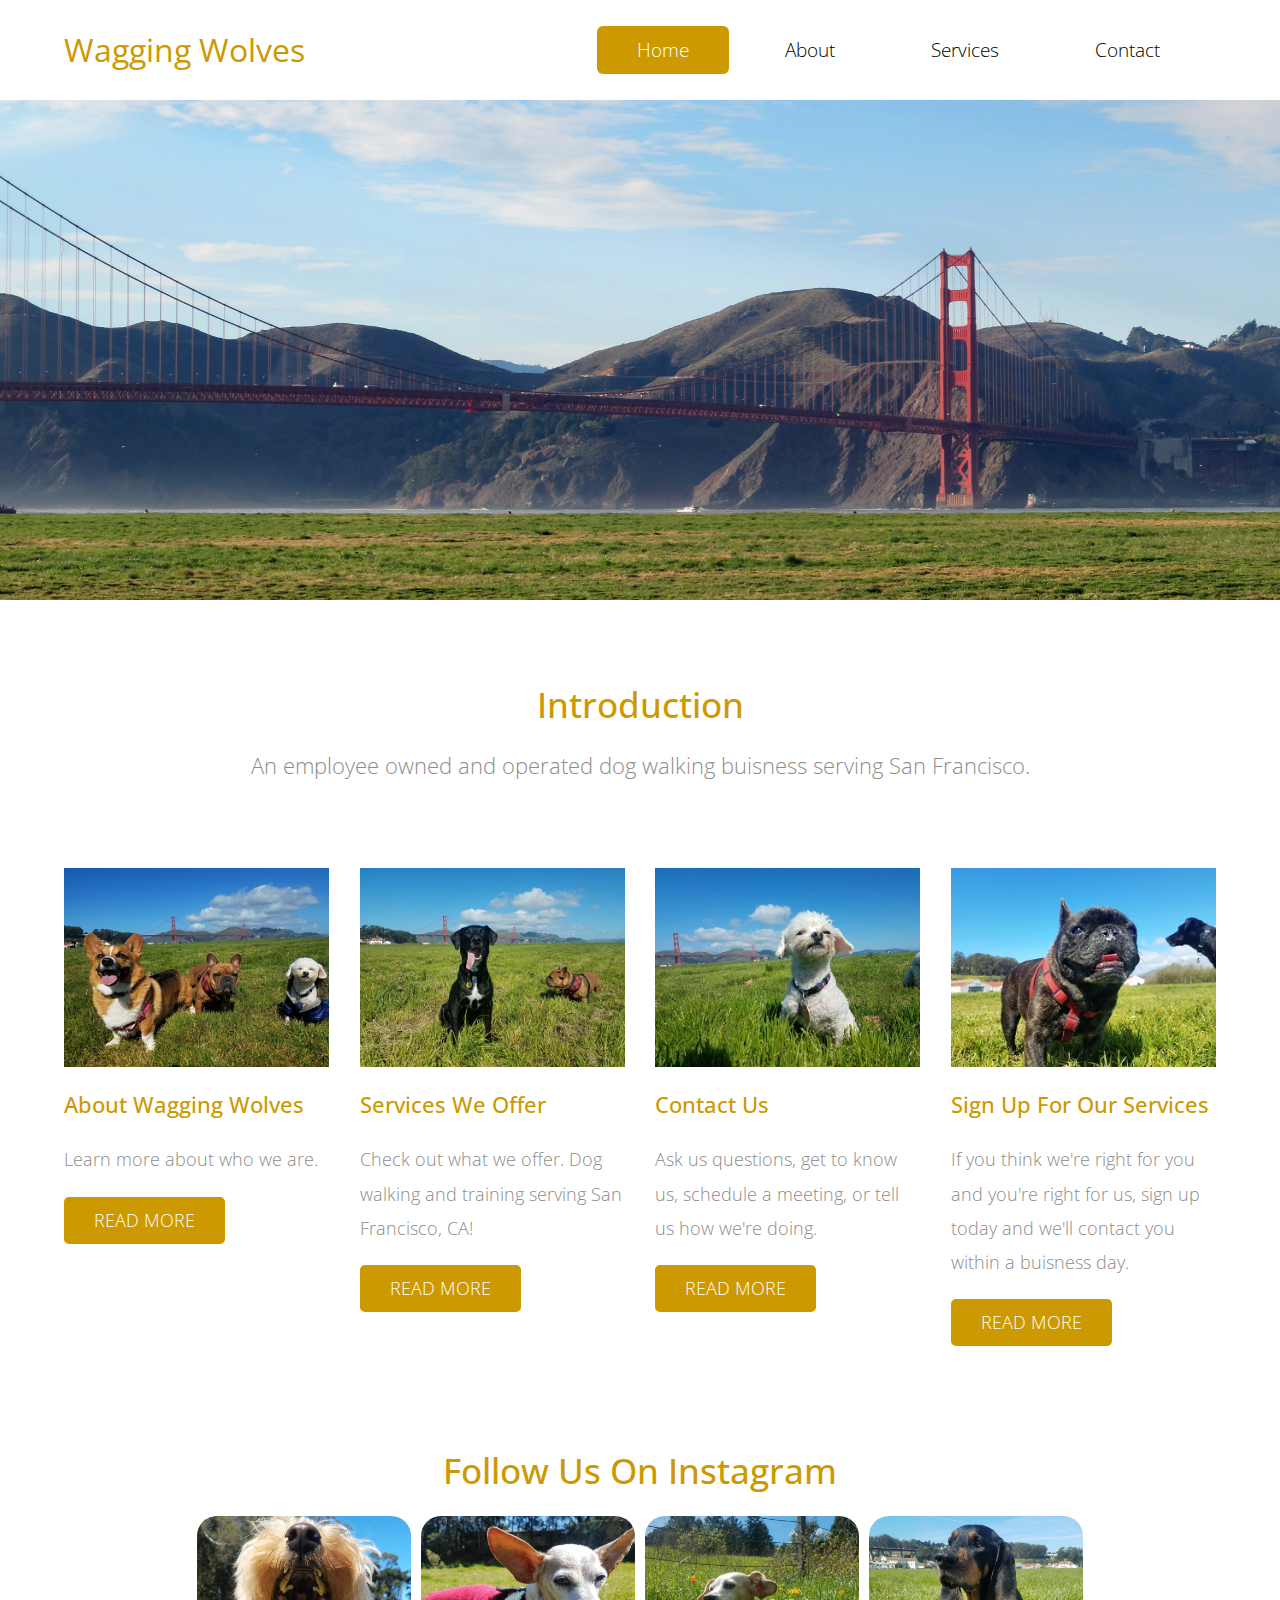
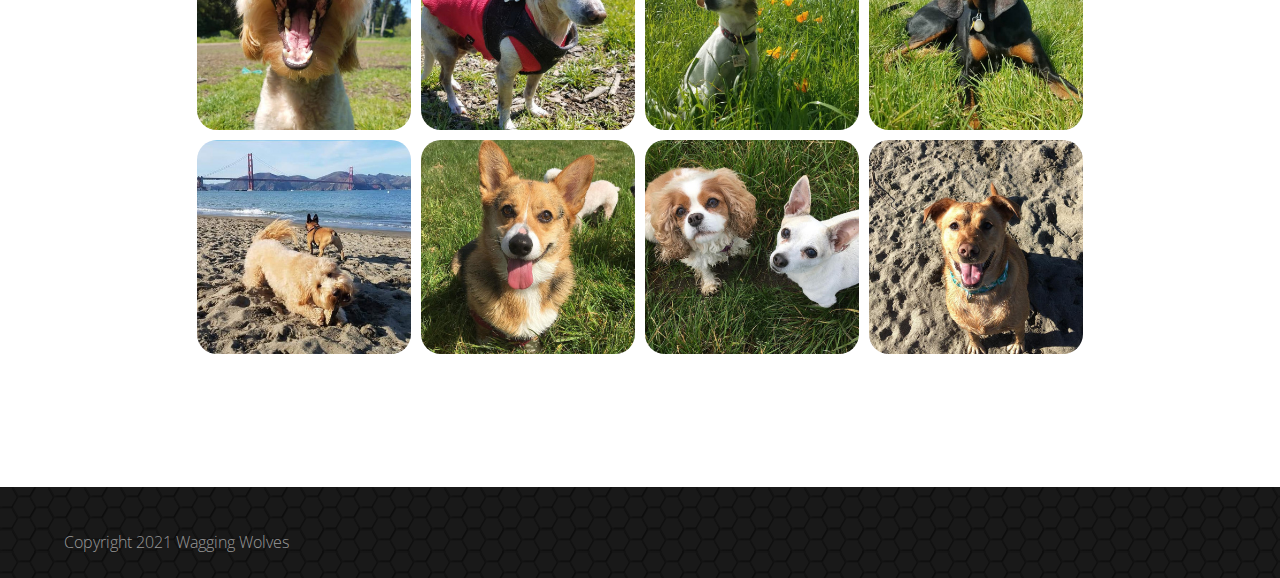
<file: index.html>
<!DOCTYPE html>
<html>
<head>
    <meta charset="utf-8">
    <meta http-equiv="X-UA-Compatible" content="IE=edge">
    <meta name="viewport" content="width=device-width, initial-scale=1">

    <title>Wagging Wolves</title>
<!--
Classic Template
http://www.templatemo.com/tm-488-classic
-->
    <!-- load stylesheets -->
    <link rel="stylesheet" href="https://fonts.googleapis.com/css?family=Open+Sans:300,400">  <!-- Google web font "Open Sans" -->
    <link rel="stylesheet" href="css/bootstrap.min.css">                                      <!-- Bootstrap style -->
    <link rel="stylesheet" href="css/templatemo-style.css">                                   <!-- Templatemo style -->
    <link rel="stylesheet" href="https://use.fontawesome.com/releases/v5.8.0/css/all.css" integrity="sha384-Mmxa0mLqhmOeaE8vgOSbKacftZcsNYDjQzuCOm6D02luYSzBG8vpaOykv9lFQ51Y" crossorigin="anonymous">


    <!-- HTML5 shim and Respond.js for IE8 support of HTML5 elements and media queries -->
    <!-- WARNING: Respond.js doesn't work if you view the page via file:// -->
        <!--[if lt IE 9]>
          <script src="https://oss.maxcdn.com/html5shiv/3.7.2/html5shiv.min.js"></script>
          <script src="https://oss.maxcdn.com/respond/1.4.2/respond.min.js"></script>
          <![endif]-->
</head>

    <body>

        <div class="tm-header">
            <div class="container-fluid">
                <div class="tm-header-inner">
                    <a href="#" class="navbar-brand tm-site-name"><i class="fas fa-paw"></i> Wagging Wolves</a>

                    <!-- navbar -->
                    <nav class="navbar tm-main-nav">

                        <button class="navbar-toggler hidden-md-up" type="button" data-toggle="collapse" data-target="#tmNavbar">
                            &#9776;
                        </button>

                        <div class="collapse navbar-toggleable-sm" id="tmNavbar">
                            <ul class="nav navbar-nav">
                                <li class="nav-item active">
                                    <a href="index.html" class="nav-link">Home</a>
                                </li>
                                <li class="nav-item">
                                    <a href="about.html" class="nav-link">About</a>
                                </li>
                                <li class="nav-item">
                                    <a href="services.html" class="nav-link">Services</a>
                                </li>
                                <li class="nav-item">
                                    <a href="contact.html" class="nav-link">Contact</a>
                                </li>
                            </ul>
                        </div>

                    </nav>

                </div>
            </div>
        </div>

        <div class="tm-home-img-container">
            <img src="img/tm-home-img.jpg" alt="Image" class="hidden-lg-up img-fluid">
        </div>

        <section class="tm-section">
            <div class="container-fluid">
                <div class="row">
                    <div class="col-xs-12 col-sm-12 col-md-12 col-lg-12 text-xs-center">
                        <h2 class="tm-gold-text tm-title">Introduction</h2>
                        <p class="tm-subtitle">An employee owned and operated dog walking buisness serving San Francisco.</p>
                    </div>
                </div>
                <div class="row">
                    <div class="col-xs-12 col-sm-6 col-md-6 col-lg-3 col-xl-3">

                        <div class="tm-content-box">
                            <img src="img/dog_310x232_1.jpg" alt="Image" class="tm-margin-b-20 img-fluid">
                            <h4 class="tm-margin-b-20 tm-gold-text">About Wagging Wolves</h4>
                            <p class="tm-margin-b-20">Learn more about who we are.</p>
                            <a href="/about.html" class="tm-btn text-uppercase">Read More</a>
                        </div>

                    </div>

                    <div class="col-xs-12 col-sm-6 col-md-6 col-lg-3 col-xl-3">

                        <div class="tm-content-box">
                            <img src="img/dog_310x232_2.jpg" alt="Image" class="tm-margin-b-20 img-fluid">
                            <h4 class="tm-margin-b-20 tm-gold-text">Services We Offer</h4>
                            <p class="tm-margin-b-20">Check out what we offer. Dog walking and training serving San Francisco, CA! </p>
                            <a href="/services.html" class="tm-btn text-uppercase">Read More</a>
                        </div>

                    </div>

                    <div class="col-xs-12 col-sm-6 col-md-6 col-lg-3 col-xl-3">

                        <div class="tm-content-box">
                            <img src="img/dog_310x232_3.jpg" alt="Image" class="tm-margin-b-20 img-fluid">
                            <h4 class="tm-margin-b-20 tm-gold-text">Contact Us</h4>
                            <p class="tm-margin-b-20">Ask us questions, get to know us, schedule a meeting, or tell us how we're doing.</p>
                            <a href="/contact.html" class="tm-btn text-uppercase">Read More</a>
                        </div>

                    </div>

                    <div class="col-xs-12 col-sm-6 col-md-6 col-lg-3 col-xl-3">

                        <div class="tm-content-box">
                            <img src="img/dog_310x232_4.jpg" alt="Image" class="tm-margin-b-20 img-fluid">
                            <h4 class="tm-margin-b-20 tm-gold-text">Sign Up For Our Services</h4>
                            <p class="tm-margin-b-20">If you think we're right for you and you're right for us, sign up today and we'll contact you within a buisness day.</p>
                            <a href="/contact.html" class="tm-btn text-uppercase">Read More</a>
                        </div>

                    </div>
                </div> <!-- row -->
        </section>
        <div class="col-xs-12 col-sm-12 col-md-12 col-lg-12 text-xs-center">
        <a href="https://www.instagram.com/waggingwolves"><h2 class="tm-gold-text tm-title">Follow Us On Instagram</h2></a>
  </div>
        <section class="mock-ig">
          <div class="ig-container">
              <a href="https://www.instagram.com/waggingwolves"><img src="img/dog_400x400_1.jpg" alt="" class="img-ig"></a>
              <a href="https://www.instagram.com/waggingwolves"><img src="img/dog_400x400_2.jpg" alt="" class="img-ig"></a>
              <a href="https://www.instagram.com/waggingwolves"><img src="img/dog_400x400_3.jpg" alt="" class="img-ig"></a>
              <a href="https://www.instagram.com/waggingwolves"><img src="img/dog_400x400_4.jpg" alt="" class="img-ig"></a>
              <a href="https://www.instagram.com/waggingwolves"><img src="img/dog_400x400_5.jpg" alt="" class="img-ig"></a>
              <a href="https://www.instagram.com/waggingwolves"><img src="img/dog_400x400_6.jpg" alt="" class="img-ig"></a>
              <a href="https://www.instagram.com/waggingwolves"><img src="img/dog_400x400_7.jpg" alt="" class="img-ig"></a>
              <a href="https://www.instagram.com/waggingwolves"><img src="img/dog_400x400_8.jpg" alt="" class="img-ig"></a>
          </div>
        </section>

        <footer class="tm-footer">
            <div class="container-fluid">
                <div class="row">
                    <section id="lab_social_icon_footer">
                      <div class="col-xs-6 tm-copyright-col">
                          <p class="tm-copyright-text">Copyright 2021 Wagging Wolves</p>
                      </div>
                      <div class="col-xs-6 social-right">
                            <a href="https://www.instagram.com/waggingwolves/"><i id="social-ig" class="fab fa-instagram fa-2x social"></i></a>
                            <a href="mailto:waggingwolves@gmail.com"><i id="social-em" class="far fa-envelope fa-2x social"></i></a>
                  </div>
                    </section>
                </div>
            </div>
        </footer>

        <!-- load JS files -->
        <script src="js/jquery-1.11.3.min.js"></script>             <!-- jQuery (https://jquery.com/download/) -->
        <script src="https://www.atlasestateagents.co.uk/javascript/tether.min.js"></script> <!-- Tether for Bootstrap, http://stackoverflow.com/questions/34567939/how-to-fix-the-error-error-bootstrap-tooltips-require-tether-http-github-h -->
        <script src="js/bootstrap.min.js"></script>                 <!-- Bootstrap (http://v4-alpha.getbootstrap.com/) -->

</body>
</html>
</file>
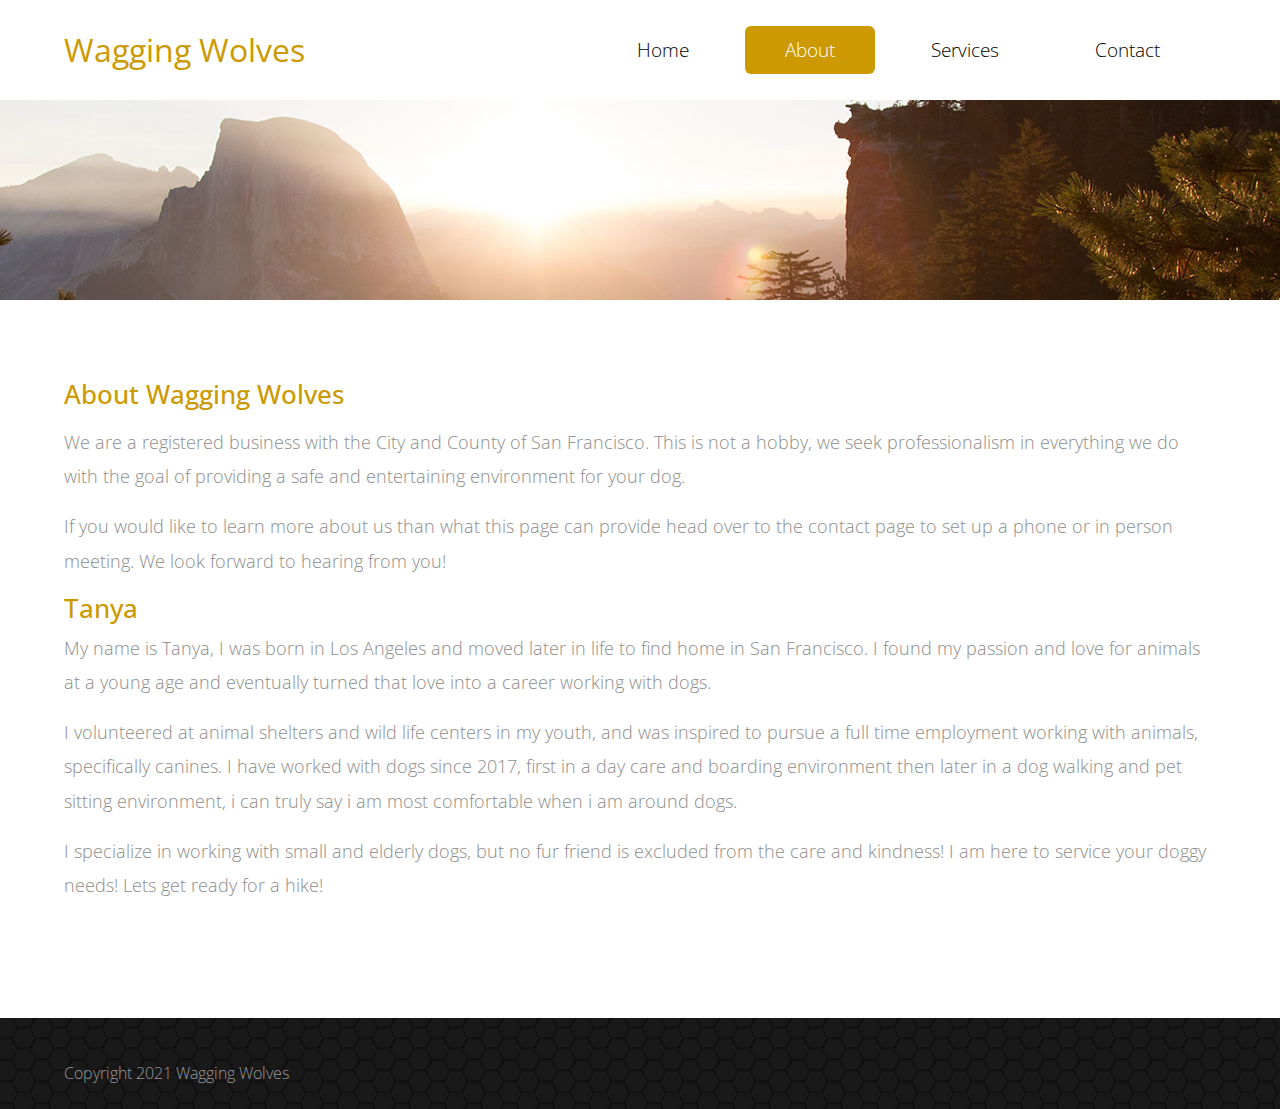
<file: about.html>
<!DOCTYPE html>
<html>
<head>
    <meta charset="utf-8">
    <meta http-equiv="X-UA-Compatible" content="IE=edge">
    <meta name="viewport" content="width=device-width, initial-scale=1">

    <title>Wagging Wolves</title>
<!--
Classic Template
http://www.templatemo.com/tm-488-classic
-->
    <!-- load stylesheets -->
    <link rel="stylesheet" href="https://fonts.googleapis.com/css?family=Open+Sans:300,400">  <!-- Google web font "Open Sans" -->
    <link rel="stylesheet" href="css/bootstrap.min.css">                                      <!-- Bootstrap style -->
    <link rel="stylesheet" href="css/templatemo-style.css">                                   <!-- Templatemo style -->
    <link rel="stylesheet" href="https://use.fontawesome.com/releases/v5.8.0/css/all.css" integrity="sha384-Mmxa0mLqhmOeaE8vgOSbKacftZcsNYDjQzuCOm6D02luYSzBG8vpaOykv9lFQ51Y" crossorigin="anonymous">

    <!-- HTML5 shim and Respond.js for IE8 support of HTML5 elements and media queries -->
    <!-- WARNING: Respond.js doesn't work if you view the page via file:// -->
        <!--[if lt IE 9]>
          <script src="https://oss.maxcdn.com/html5shiv/3.7.2/html5shiv.min.js"></script>
          <script src="https://oss.maxcdn.com/respond/1.4.2/respond.min.js"></script>
          <![endif]-->
</head>

    <body>

        <div class="tm-header">
            <div class="container-fluid">
                <div class="tm-header-inner">
                    <a href="#" class="navbar-brand tm-site-name"><i class="fas fa-paw"></i> Wagging Wolves</a>

                    <!-- navbar -->
                    <nav class="navbar tm-main-nav">

                        <button class="navbar-toggler hidden-md-up" type="button" data-toggle="collapse" data-target="#tmNavbar">
                            &#9776;
                        </button>

                        <div class="collapse navbar-toggleable-sm" id="tmNavbar">
                            <ul class="nav navbar-nav">
                                <li class="nav-item">
                                    <a href="index.html" class="nav-link">Home</a>
                                </li>
                                <li class="nav-item active">
                                    <a href="about.html" class="nav-link">About</a>
                                </li>
                                <li class="nav-item">
                                    <a href="services.html" class="nav-link">Services</a>
                                </li>
                                <li class="nav-item">
                                    <a href="contact.html" class="nav-link">Contact</a>
                                </li>
                            </ul>
                        </div>

                    </nav>

                </div>
            </div>
        </div>

        <div class="tm-about-img-container">
        </div>

        <section class="tm-section">
            <div class="container-fluid">
              <div class="grid-container">
                <div class="grid-item-1">
                    <h3 class="tm-gold-text">About Wagging Wolves</h3>
                    <p></p>
                    <p>We are a registered business with the City and County of San Francisco. This is not a hobby, we seek professionalism in everything we do with the goal of providing a safe and entertaining environment for your dog.</p>
                    <p>If you would like to learn more about us than what this page can provide head over to the contact page to set up a phone or in person meeting. We look forward to hearing from you!</p>
                </div>
              </div>
              <div class="grid-container">
                <div class="grid-item-1">
                    <h3 class="tm-gold-text">Tanya</h3>
                    <p>My name is Tanya, I was born in Los Angeles and moved later in life to find home in San Francisco. I found my passion and love for animals at a young age and eventually turned that love into a career working with dogs.</p>
                    <p>I volunteered at animal shelters and wild life centers in my youth, and was inspired to pursue a full time employment working with animals, specifically canines. I have worked with dogs since 2017, first in a day care and boarding environment then later in a dog walking and pet sitting environment, i can truly say i am most comfortable when i am around dogs.</p>
                    <p>I specialize in working with small and elderly dogs, but no fur friend is excluded from the care and kindness! I am here to service your doggy needs! Lets get ready for a hike!</p>
                </div>
                <!-- <div class="grid-item-2">
                    <img src="img/dog_660x475.jpg" class="aboutdog" alt="">
                  </div> -->
              </div>
            </div>
        </section>

        <footer class="tm-footer">
            <div class="container-fluid">
                <div class="row">
                    <section id="lab_social_icon_footer">
                      <div class="col-xs-6 tm-copyright-col">
                          <p class="tm-copyright-text">Copyright 2021 Wagging Wolves</p>
                      </div>
                      <div class="col-xs-6 social-right">
                            <a href="https://www.instagram.com/waggingwolves/"><i id="social-ig" class="fab fa-instagram fa-2x social"></i></a>
                            <a href="mailto:waggingwolves@gmail.com"><i id="social-em" class="far fa-envelope fa-2x social"></i></a>
                  </div>
                    </section>
                </div>
            </div>
        </footer>
        <!-- load JS files -->
        <script src="js/jquery-1.11.3.min.js"></script>             <!-- jQuery (https://jquery.com/download/) -->
        <script src="https://www.atlasestateagents.co.uk/javascript/tether.min.js"></script> <!-- Tether for Bootstrap, http://stackoverflow.com/questions/34567939/how-to-fix-the-error-error-bootstrap-tooltips-require-tether-http-github-h -->
        <script src="js/bootstrap.min.js"></script>                 <!-- Bootstrap (http://v4-alpha.getbootstrap.com/) -->

</body>
</html>
</file>
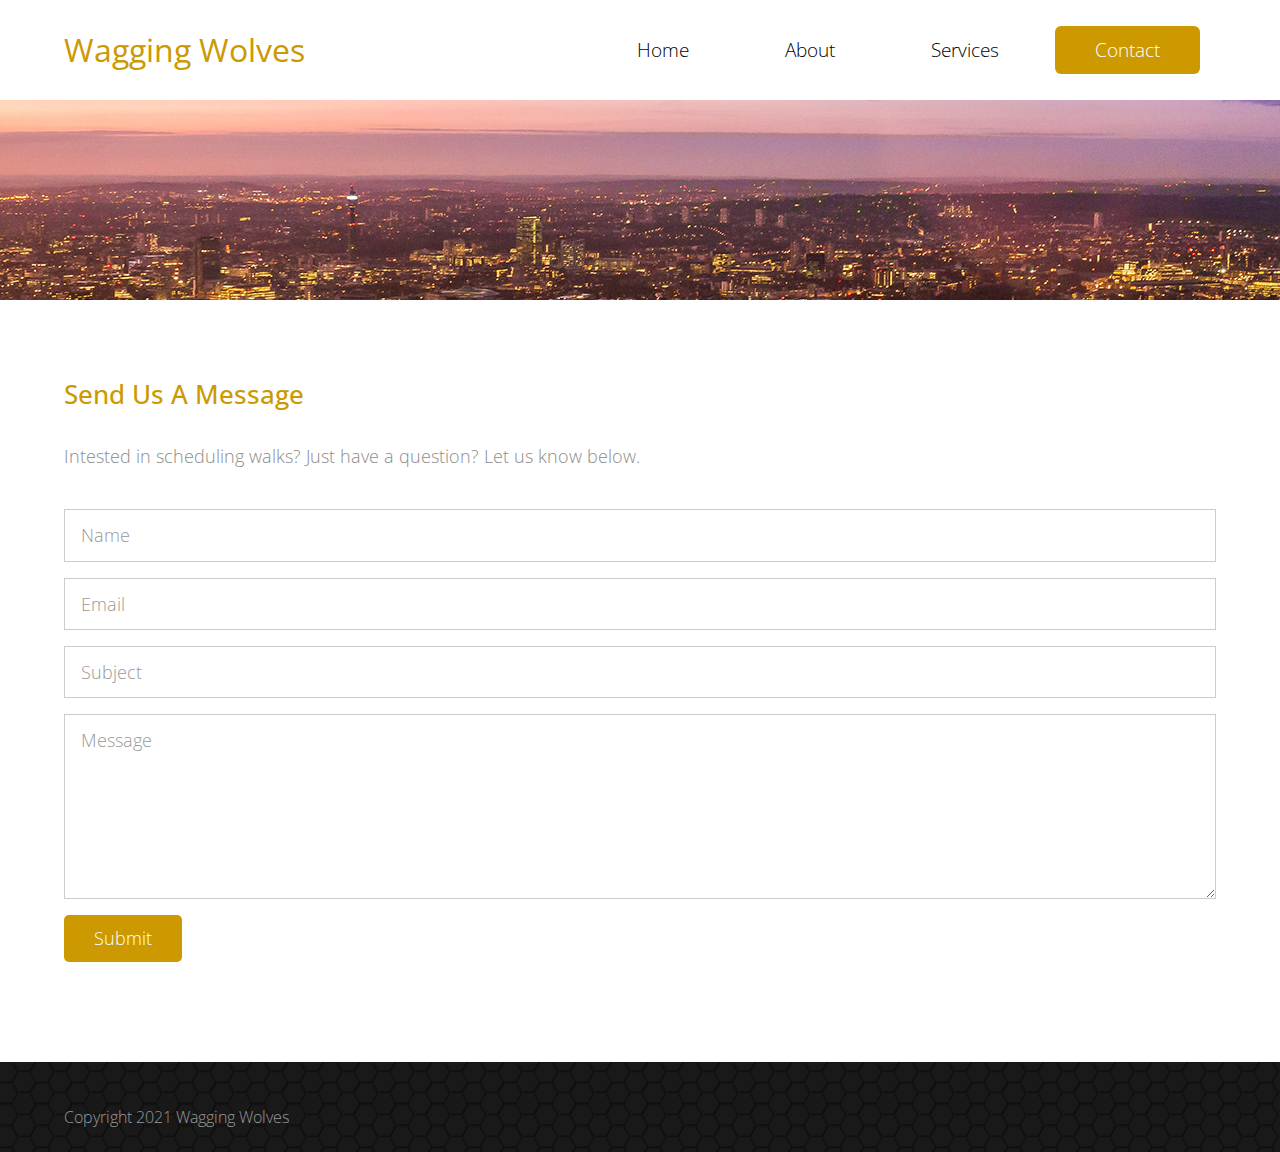
<file: contact.html>
<!DOCTYPE html>
<html>
<head>
    <meta charset="utf-8">
    <meta http-equiv="X-UA-Compatible" content="IE=edge">
    <meta name="viewport" content="width=device-width, initial-scale=1">

    <title>Wagging Wolves</title>
<!--
Classic Template
http://www.templatemo.com/tm-488-classic
-->
    <!-- load stylesheets -->
    <link rel="stylesheet" href="https://fonts.googleapis.com/css?family=Open+Sans:300,400">  <!-- Google web font "Open Sans" -->
    <link rel="stylesheet" href="css/bootstrap.min.css">                                      <!-- Bootstrap style -->
    <link rel="stylesheet" href="css/templatemo-style.css">                                   <!-- Templatemo style -->
    <link rel="stylesheet" href="https://use.fontawesome.com/releases/v5.8.0/css/all.css" integrity="sha384-Mmxa0mLqhmOeaE8vgOSbKacftZcsNYDjQzuCOm6D02luYSzBG8vpaOykv9lFQ51Y" crossorigin="anonymous">

    <!-- HTML5 shim and Respond.js for IE8 support of HTML5 elements and media queries -->
    <!-- WARNING: Respond.js doesn't work if you view the page via file:// -->
        <!--[if lt IE 9]>
          <script src="https://oss.maxcdn.com/html5shiv/3.7.2/html5shiv.min.js"></script>
          <script src="https://oss.maxcdn.com/respond/1.4.2/respond.min.js"></script>
          <![endif]-->
</head>

    <body>

        <div class="tm-header">
            <div class="container-fluid">
                <div class="tm-header-inner">
                    <a href="#" class="navbar-brand tm-site-name"><i class="fas fa-paw"></i> Wagging Wolves</a>

                    <!-- navbar -->
                    <nav class="navbar tm-main-nav">

                        <button class="navbar-toggler hidden-md-up" type="button" data-toggle="collapse" data-target="#tmNavbar">
                            &#9776;
                        </button>

                        <div class="collapse navbar-toggleable-sm" id="tmNavbar">
                            <ul class="nav navbar-nav">
                                <li class="nav-item">
                                    <a href="index.html" class="nav-link">Home</a>
                                </li>
                                <li class="nav-item">
                                    <a href="about.html" class="nav-link">About</a>
                                </li>
                                <li class="nav-item">
                                    <a href="services.html" class="nav-link">Services</a>
                                </li>
                                <li class="nav-item active">
                                    <a href="contact.html" class="nav-link">Contact</a>
                                </li>
                            </ul>
                        </div>

                    </nav>
                </div>
            </div>
        </div>

        <div class="tm-contact-img-container">

        </div>

        <section class="tm-section">
            <div class="container-fluid">
                <div class="row">
                    <div class="col-xs-12 col-sm-12 col-md-12 col-lg-12 col-xl-12">

                        <section class="contact-container">
                            <h3 class="tm-gold-text tm-form-title">Send Us A Message</h3>
                            <p class="tm-form-description">Intested in scheduling walks? Just have a question? Let us know below.</p>
                            <form accept-charset="UTF-8" action="https://usebasin.com/f/46c9121edb12" method="POST" enctype="multipart/form-data" class="tm-contact-form">
                                <div class="form-group">
                                    <input type="text" id="name" name="name" class="form-control" placeholder="Name"  required/>
                                </div>
                                <div class="form-group">
                                    <input type="email" id="email" name="email" class="form-control" placeholder="Email"  required/>
                                </div>
                                <div class="form-group">
                                    <input type="text" id="subject" name="subject" class="form-control" placeholder="Subject"  required/>
                                </div>
                                <div class="form-group">
                                    <textarea id="message" name="message" class="form-control" rows="6" placeholder="Message" required></textarea>
                                </div>

                                <button type="submit" class="tm-btn" value="Send">Submit</button>
                            </form>
                        </section>

                    </div>
        </section>

        <footer class="tm-footer">
            <div class="container-fluid">
                <div class="row">
                    <section id="lab_social_icon_footer">
                      <div class="col-xs-6 tm-copyright-col">
                          <p class="tm-copyright-text">Copyright 2021 Wagging Wolves</p>
                      </div>
                      <div class="col-xs-6 social-right">
                            <a href="https://www.instagram.com/waggingwolves/"><i id="social-ig" class="fab fa-instagram fa-2x social"></i></a>
                            <a href="mailto:waggingwolves@gmail.com"><i id="social-em" class="far fa-envelope fa-2x social"></i></a>
                  </div>
                    </section>
                </div>
            </div>
        </footer>

        <!-- load JS files -->
        <script src="js/jquery-1.11.3.min.js"></script>             <!-- jQuery (https://jquery.com/download/) -->
        <script src="https://www.atlasestateagents.co.uk/javascript/tether.min.js"></script> <!-- Tether for Bootstrap, http://stackoverflow.com/questions/34567939/how-to-fix-the-error-error-bootstrap-tooltips-require-tether-http-github-h -->
        <script src="js/bootstrap.min.js"></script>                 <!-- Bootstrap (http://v4-alpha.getbootstrap.com/) -->


</body>
</html>
</file>
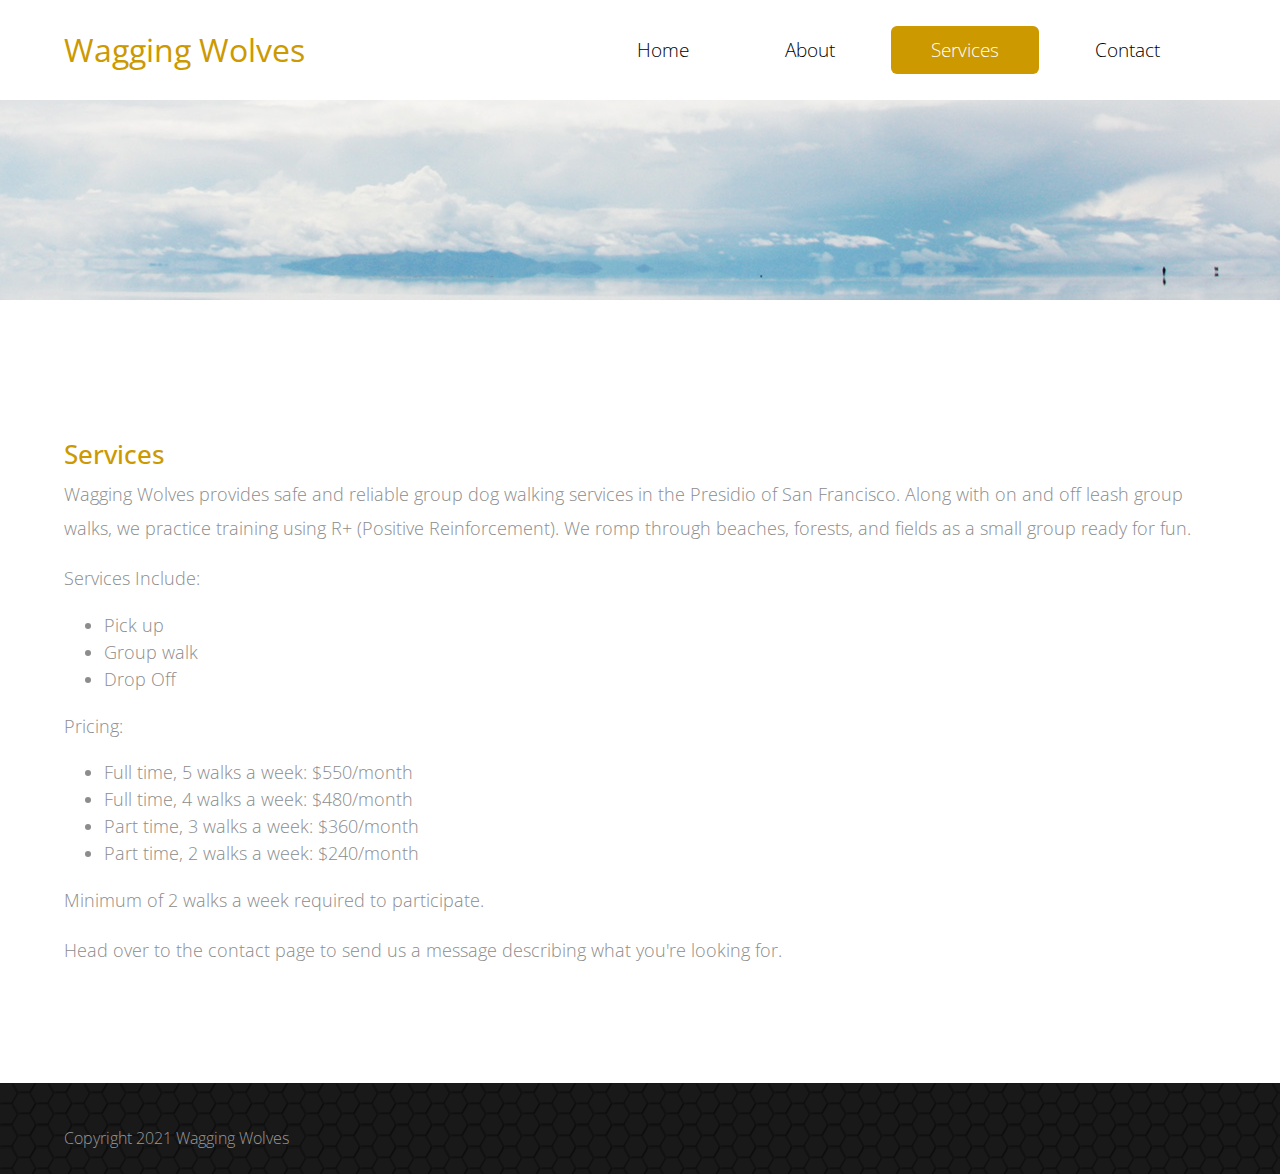
<file: services.html>
<!DOCTYPE html>
<html>
<head>
    <meta charset="utf-8">
    <meta http-equiv="X-UA-Compatible" content="IE=edge">
    <meta name="viewport" content="width=device-width, initial-scale=1">

    <title>Wagging Wolves</title>
<!--
Classic Template
http://www.templatemo.com/tm-488-classic
-->
    <!-- load stylesheets -->
    <link rel="stylesheet" href="https://fonts.googleapis.com/css?family=Open+Sans:300,400">  <!-- Google web font "Open Sans" -->
    <link rel="stylesheet" href="css/bootstrap.min.css">                                      <!-- Bootstrap style -->
    <link rel="stylesheet" href="css/templatemo-style.css">                                   <!-- Templatemo style -->
    <link rel="stylesheet" href="https://use.fontawesome.com/releases/v5.8.0/css/all.css" integrity="sha384-Mmxa0mLqhmOeaE8vgOSbKacftZcsNYDjQzuCOm6D02luYSzBG8vpaOykv9lFQ51Y" crossorigin="anonymous">

    <!-- HTML5 shim and Respond.js for IE8 support of HTML5 elements and media queries -->
    <!-- WARNING: Respond.js doesn't work if you view the page via file:// -->
        <!--[if lt IE 9]>
          <script src="https://oss.maxcdn.com/html5shiv/3.7.2/html5shiv.min.js"></script>
          <script src="https://oss.maxcdn.com/respond/1.4.2/respond.min.js"></script>
          <![endif]-->
</head>

    <body>

        <div class="tm-header">
            <div class="container-fluid">
                <div class="tm-header-inner">
                    <a href="#" class="navbar-brand tm-site-name"><i class="fas fa-paw"></i> Wagging Wolves</a>

                    <!-- navbar -->
                    <nav class="navbar tm-main-nav">

                        <button class="navbar-toggler hidden-md-up" type="button" data-toggle="collapse" data-target="#tmNavbar">
                            &#9776;
                        </button>

                        <div class="collapse navbar-toggleable-sm" id="tmNavbar">
                            <ul class="nav navbar-nav">
                                <li class="nav-item">
                                    <a href="index.html" class="nav-link">Home</a>
                                </li>
                                <li class="nav-item">
                                    <a href="about.html" class="nav-link">About</a>
                                </li>
                                <li class="nav-item active">
                                    <a href="services.html" class="nav-link">Services</a>
                                </li>
                                <li class="nav-item">
                                    <a href="contact.html" class="nav-link">Contact</a>
                                </li>
                            </ul>
                        </div>

                    </nav>

                </div>
            </div>
        </div>

        <div class="tm-blog-img-container">

        </div>

        <section class="tm-section">
            <div class="container-fluid">

                <div class="row tm-margin-t-mid">
                    <div class="col-xs-12">
                        <h3 class="tm-gold-text">Services</h3>
                        <p>Wagging Wolves provides safe and reliable group dog walking services in the Presidio of San Francisco. Along with on and off leash group walks, we practice training using R+ (Positive Reinforcement). We romp through beaches, forests, and fields as a small group ready for fun.</p>
                        <p>Services Include:
                            <ul>
                                <li>Pick up</li>
                                <li>Group walk</li>
                                <li>Drop Off</li>
                            </ul>
                        </p>

                        <p>Pricing:
                            <ul>
                                <li>Full time, 5 walks a week: $550/month</li>
                                <li>Full time, 4 walks a week: $480/month</li>
                                <li>Part time, 3 walks a week: $360/month</li>
                                <li>Part time, 2 walks a week: $240/month</li>
                            </ul>
                        </p>
                        <p>Minimum of 2 walks a week required to participate.</p>
                        <p>Head over to the contact page to send us a message describing what you're looking for.</p>
                    </div>
                </div>
            </div>
        </section>

        <footer class="tm-footer">
            <div class="container-fluid">
                <div class="row">
                    <section id="lab_social_icon_footer">
                      <div class="col-xs-6 tm-copyright-col">
                          <p class="tm-copyright-text">Copyright 2021 Wagging Wolves</p>
                      </div>
                      <div class="col-xs-6 social-right">
                            <a href="https://www.instagram.com/waggingwolves/"><i id="social-ig" class="fab fa-instagram fa-2x social"></i></a>
                            <a href="mailto:waggingwolves@gmail.com"><i id="social-em" class="far fa-envelope fa-2x social"></i></a>
                  </div>
                    </section>
                </div>
            </div>
        </footer>

        <!-- load JS files -->
        <script src="js/jquery-1.11.3.min.js"></script>             <!-- jQuery (https://jquery.com/download/) -->
        <script src="https://www.atlasestateagents.co.uk/javascript/tether.min.js"></script> <!-- Tether for Bootstrap, http://stackoverflow.com/questions/34567939/how-to-fix-the-error-error-bootstrap-tooltips-require-tether-http-github-h -->
        <script src="js/bootstrap.min.js"></script>                 <!-- Bootstrap (http://v4-alpha.getbootstrap.com/) -->

</body>
</html>
</file>
<file: css/templatemo-style.css>
/*

Classic Template

http://www.templatemo.com/tm-488-classic

-----------------------------*/

body {
	color: #8c8c8c;
	font-family: 'Open Sans', Helvetica, Arial, sans-serif;
	font-size: 18px;
	font-weight: 300;
	overflow-x: hidden;
}

a, button { transition: all 0.3s ease; }
a:hover,
a:focus {
	text-decoration: none;
	outline: none;
}

h2 { font-size: 2.2rem; }
.tm-thin-font { font-weight: 300; }

.container-fluid {
	margin-left: auto;
	margin-right: auto;
	max-width: 1390px;
	overflow-x: hidden;
}

@media (max-width: 1390px) {
	.container-fluid {
		padding-left: 5%;
		padding-right: 5%;
	}
}

.tm-header-inner {
	display: -webkit-flex;
	display: -ms-flexbox;
	display: flex;
	-webkit-align-items: center;
	    -ms-flex-align: center;
	        align-items: center;
	-webkit-justify-content: space-between;
	    -ms-flex-pack: justify;
	        justify-content: space-between;
	height: 100px;
}

.tm-site-name {
	color: #cc9900;
	display: block;
	font-size: 2.0rem;
	font-weight: 400;
}

.tm-main-nav { font-size: 1.2rem; }

.navbar-nav .nav-link {
	border-radius: 6px;
	color: black;
	padding: 10px 40px;
}

.nav-item.active .nav-link,
.nav-link:hover,
.nav-link:focus {
	color: white;
	background-color: #cc9900;

}

.tm-gold-text { color: #cc9900; }

.tm-section {
	padding-top: 80px;
	padding-bottom: 100px;
}

.tm-home-img-container {
	background-image: url('../img/tm-home-img.jpg');
	background-size: auto;
	background-position: center;
	background-repeat: no-repeat;
	height: 500px;
}

.tm-about-img-container { background-image: url('../img/tm-about-img.jpg');	}
.tm-blog-img-container { background-image: url('../img/tm-blog-img.jpg'); }
.tm-contact-img-container { background-image: url('../img/tm-contact-img.jpg'); }

.tm-about-img-container,
.tm-blog-img-container,
.tm-contact-img-container {
	background-size: auto 200px;
	background-position: center;
	background-repeat: no-repeat;
	height: 200px;
}

.tm-title {
	margin-bottom: 1rem;
	line-height: 1.4;
}

.tm-subtitle {
	font-size: 1.4rem;
	max-width: 800px;
	margin: 0 auto 80px;
}

.tm-content-box {
	max-width: 310px;
	margin: 0 auto;
}

h3 { font-size: 1.65rem; }
h4 {
	font-size: 1.4rem;
	line-height: 1.6;
}

.tm-btn {
	color: white;
	background-color: #cc9900;
	border: none;
	border-radius: 5px;
	display: inline-block;
	padding: 10px 30px;
}

.tm-btn:hover,
.tm-btn:focus {
	background-color: #906E09;
	color: white;
	outline: none;
}

.tm-btn-gray { background-color: #666666; }
.tm-btn-gray:hover,
.tm-btn-gray:focus {
	background-color: #515050;
}

.tm-margin-b-15 { margin-bottom: 15px; }
.tm-margin-b-20 { margin-bottom: 20px; }
.tm-margin-b-30 { margin-bottom: 30px; }
.tm-margin-b-40 { margin-bottom: 40px; }
.tm-margin-t-big { margin-top: 90px; }
.tm-margin-t-mid { margin-top: 60px; }
.tm-margin-t-small { margin-top: 30px; }

.tm-text-link {
	color: #006699;
	line-height: 2.8;
	text-decoration: underline;
}
.tm-overflow-auto { overflow: auto; }
.tm-small-font { font-size: 1rem; }
.tm-related-post { margin-bottom: 40px; }
.tm-related-post:last-child { margin-bottom: 0; }
.media-left { padding-right: 25px; }
.media-body {
	border-bottom: 1px solid #ccc;
	padding-bottom: 25px;
}

.tm-media-description { margin-bottom: 0; }

.tm-2-col-right { padding-left: 20px; }

.tm-footer {
	color: #c6c6c6;
	background-color: #191919;
	background-image: url('../img/classic-pattern-bg.png');
	font-size: 1rem;
	padding-top: 40px;
	padding-bottom: 20px;
}

.tm-footer-links-container { padding-left: 10px; }

.tm-footer-link {
	color: #CCCC66;
	line-height: 2.8;
	text-decoration: underline;
}

.tm-footer-link:hover,
.tm-footer-link:focus {
	color: #CCCC66;
	text-decoration: none;
}
.tm-footer-thumbnail { margin-bottom: 5px; }

.tm-copyright-text {
	color: #999999;
	margin-bottom: 0;
}

hr { border-top: 1px solid #CCCCCC; }
p { line-height: 1.9; }

.tm-gray-bg {
	background-color: #CCCCCC;
	color: black;
	padding: 30px 20px 20px;
}
.tm-footer-content-box-title { margin-bottom: 30px; }

.tm-img-post { margin-bottom: 30px; }

.tm-aside-r { padding-left: 30px; }

.form-control {
	border-radius: 0;
	font-size: 1.1rem;
	padding: 0.75rem 1rem;
}

.form-control:focus { border-color: #CC9900; }

.tm-form-description { margin-top: 30px; }
.tm-contact-form { padding-top: 20px; }

#google-map {
    height: 333px;
    width: 100%;
    margin-top: 40px;
}

.tm-contact-right { padding-left: 30px; }
.tm-p-small { font-size: 1rem; }

@media (max-width: 1199px) {
	.tm-2-col-left { padding-right: 0; }
	.tm-2-col-right { padding-left: 0; }
	.tm-text-link {
		line-height: 2.2;
	}
	.container-fluid {
		padding-left: 4%;
		padding-right: 4%;
	}
}

@media (max-width: 991px){

	.tm-home-img-container {
		background:none;
		height: auto;
	}

	.tm-subtitle { margin-bottom: 40px; }

	#tmNavbar .navbar-nav .nav-link { padding: 10px 25px; }
	.media { max-width: 240px; }
	.media-left {
		display: block;
		margin-bottom: 20px;
	}

	.tm-content-box { margin-bottom: 50px; }
	.tm-text-link { line-height: 2.4; }

	.tm-section {
	    padding-top: 50px;
	    padding-bottom: 60px;
	}

	.tm-2-col-left, .tm-2-col-right {
		margin: 0 auto;
		max-width: 660px;
	}

	.tm-margin-t-big { margin-top: 30px; }
	.media { max-width: 100%; }
	.media-left {
		display: table-cell;
		margin-bottom: 0;
	}

	.tm-footer-content-box { margin-bottom: 40px; }

	.tm-2-rows-md-swap {
		display: -webkit-flex;
		display: -ms-flexbox;
		display: flex;
		-webkit-flex-direction: column;
		    -ms-flex-direction: column;
		        flex-direction: column;
	}

	.tm-2-rows-md-down-1 {
		-webkit-order: 1;
		    -ms-flex-order: 1;
		        order: 1;
	}
	.tm-2-rows-md-down-2 {
		-webkit-order: 2;
		    -ms-flex-order: 2;
		        order: 2;
		margin-bottom: 0;
		margin-top: 30px;
	}

	.tm-contact-right {
		padding-left: 15px;
		padding-top: 40px;
	}
}

@media (max-width: 897px) {
	.tm-btn {
		padding: 10px 15px;
		font-size: 1rem;
	}
}

@media (max-width: 767px) {
	.tm-main-nav {
		position: fixed;
		right: 0;
		top: 21px;
		z-index: 1000;
	}
	#tmNavbar .navbar-nav .nav-item { float: none; }
	#tmNavbar .navbar-nav .nav-link { padding: 10px 35px; }
	#tmNavbar {
		background: white;
		border-radius: 6px;
	}
	#tmNavbar .navbar-nav .nav-item+.nav-item { margin-left: 0; }
	.navbar-toggler {
		background: white;
		border-color: #cc9900;
		color: #cc9900;
		display: block;
		margin-left: auto;
		margin-right: 0;
	}
	.navbar-toggler:focus { outline: none; }
	.tm-content-box { margin-bottom: 50px; }

	.tm-2-col-left {
		padding-right: 0;
		max-width: 660px;
	}

	.tm-2-col-right { padding-left: 0; }
	.tm-margin-b-40 { margin-bottom: 25px; }

	.tm-copyright-text { padding-top: 0; }
	.tm-gray-bg { padding: 20px 20px 10px; }
	.tm-footer { padding-bottom: 15px; }

	.tm-2-rows-sm-swap {
		display: -webkit-flex;
		display: -ms-flexbox;
		display: flex;
		-webkit-flex-direction: column;
		    -ms-flex-direction: column;
		        flex-direction: column;
	}

	.tm-2-rows-sm-down-1 {
		-webkit-order: 1;
		    -ms-flex-order: 1;
		        order: 1;
	}
	.tm-2-rows-sm-down-2 {
		-webkit-order: 2;
		    -ms-flex-order: 2;
		        order: 2;
		margin-bottom: 0;
		margin-top: 30px;
	}

	.tm-sm-m-b { margin-bottom: 20px; }
	.tm-aside-r { padding-left: 15px; }
	.tm-aside-container {
		max-width: 310px;
		margin: 0 auto;
	}

	.tm-blog-post {	padding-bottom: 10px; }
	.tm-content-box-contact {
		margin-top: 40px;
		margin-bottom: 0;
	}

	.tm-contact-row-related-posts {	margin-top: 40px; }
}

@media (max-width: 543px) {
	.tm-footer-links-container { padding-left: 0; }
	.tm-xs-m-t { margin-top: 20px; }
	.tm-btn { padding: 10px 30px; }
}

@media(max-width: 510px) {
	.media { max-width: 240px; }
	.media-left {
		display: block;
		margin-bottom: 20px;
	}

	.tm-section {
		padding-top: 10%;
		padding-bottom: 10%;
	}

	.tm-subtitle { margin-bottom: 20px; }
	.tm-margin-b-40 { margin-bottom: 15px; }
	.tm-content-box { margin-bottom: 40px; }
	.tm-margin-t-mid { margin-top: 30px; }
	.tm-footer-content-box { margin-bottom: 40px; }
	.tm-footer-content-box-title { margin-bottom: 15px; }
	#google-map { margin-top: 25px; }
	.tm-map-section { margin-top: 50px; }

	.tm-contact-related-posts-container {
		max-width: 240px;
		margin-left: auto;
		margin-right: auto;
	}
}

#lab_social_icon_footer a {
  color: #333;
}

#lab_social_icon_footer .social:hover {
  -webkit-transform: scale(1.1);
  -moz-transform: scale(1.1);
  -o-transform: scale(1.1);
}

#lab_social_icon_footer .social {
  -webkit-transform: scale(0.8);
  /* Browser Variations: */

  -moz-transform: scale(0.8);
  -o-transform: scale(0.8);
  -webkit-transition-duration: 0.5s;
  -moz-transition-duration: 0.5s;
  -o-transition-duration: 0.5s;
}
/*
    Multicoloured Hover Variations
*/

#lab_social_icon_footer #social-fb:hover {
  color: #3B5998;
}

#lab_social_icon_footer #social-ig:hover {
  color: #458eff;
}

#lab_social_icon_footer #social-em:hover {
  color: #f39c12;
}

.social-right{
  text-align: right;
}

.ig-container{
	margin-right: auto;
	margin-left: auto;
	padding-bottom: 10%;
	width: 70%;
	display: grid;
	grid-template-columns: auto auto auto auto;
	grid-template-rows: auto auto;
}

.img-ig {
  display: block;
  width: 100%;
  height: auto;
	padding: 5px;
	border-radius: 25px;
}
</file>
